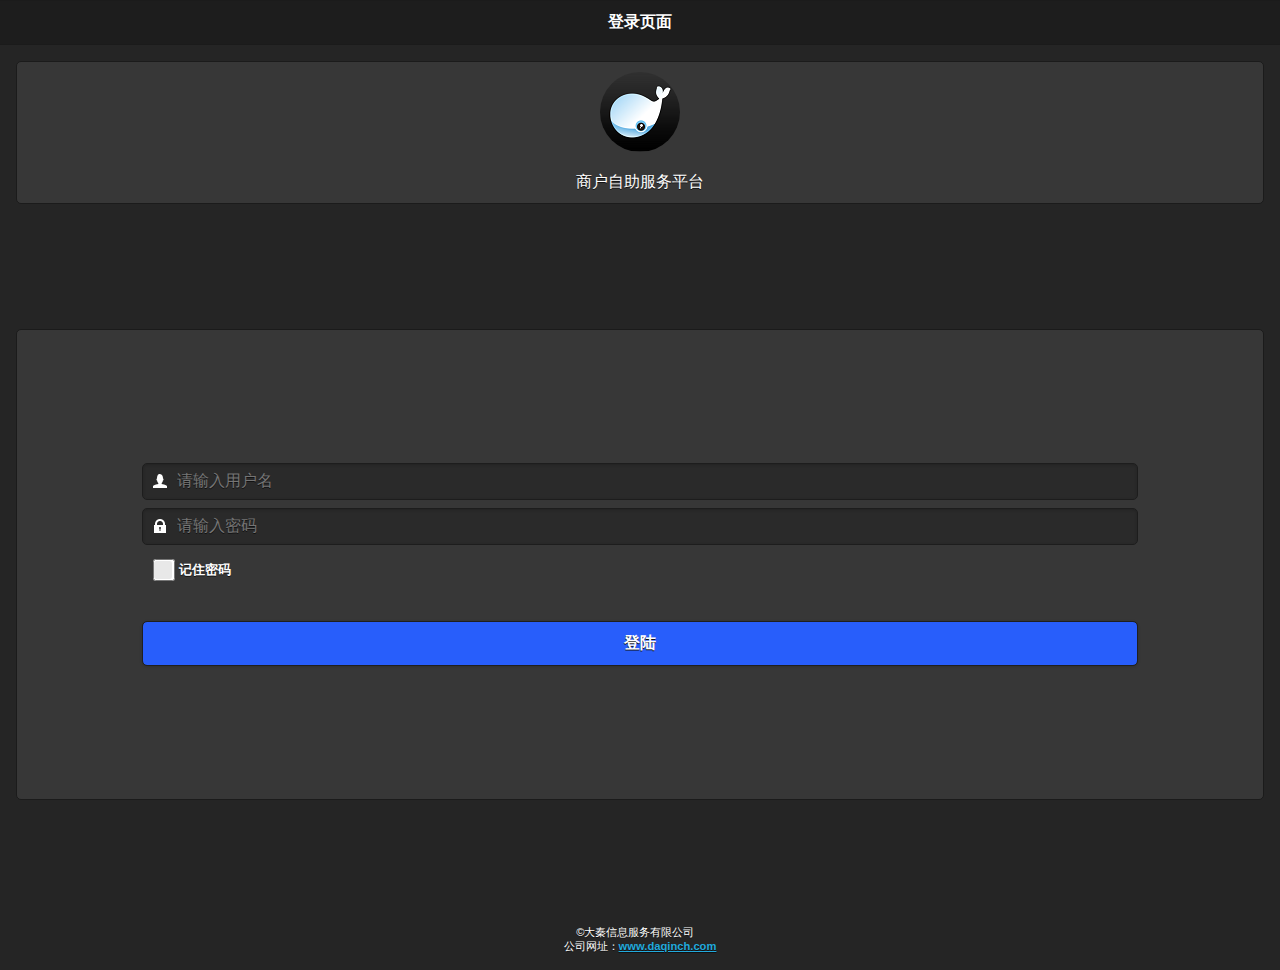
<file: font/index.html>
<!DOCTYPE html>
<html>
<head>
<meta charset="utf-8">
<meta name="viewport" content="width=device-width, initial-scale=1.0">
<title>登录页面</title>
<link href="css/jquery.mobile-1.4.5.min.css" rel="stylesheet" type="text/css"/>
<link href="css/my.css" rel="stylesheet" type="text/css"/>
<script src="js/jquery.min.js" type="text/javascript"></script>
<script src="js/jquery.mobile-1.4.5.min.js" type="text/javascript"></script>
</head>
<body>
<div data-role="page" data-theme="b">
    <header data-role="header">
        <h1>登录页面</h1>
    </header>
    <section data-role="content">
    	<div class="div-theme-b">
    		<div class="div-img-center"></div>
    		<div class="div-text-align">商户自助服务平台</div>
    	</div>
    	<div class="div-theme-b sd-login-gal">
        <form method="get" action="all-mode.html">
            <input type="text" placeholder="请输入用户名" id="shname" value="">
            <input type="text" placeholder="请输入密码" id="shpasswd" value="">
            <label for="remember-pwd" id="reservedpwd">记住密码</label>
            <input name="remember-pwd" data-mini="true" id="remember-pwd" type="checkbox">
            <br>
            <button type="submit" id="shsubmit">登陆</button>
        </form>
        </div>
        <div id="loginfooter">
        	&copy;大秦信息服务有限公司&nbsp;&nbsp;&nbsp;<br>
        	公司网址：<a href="http://www.daqinch.com">www.daqinch.com</a>
        </div>
    </section>
</div>
</body>
</html>
</file>
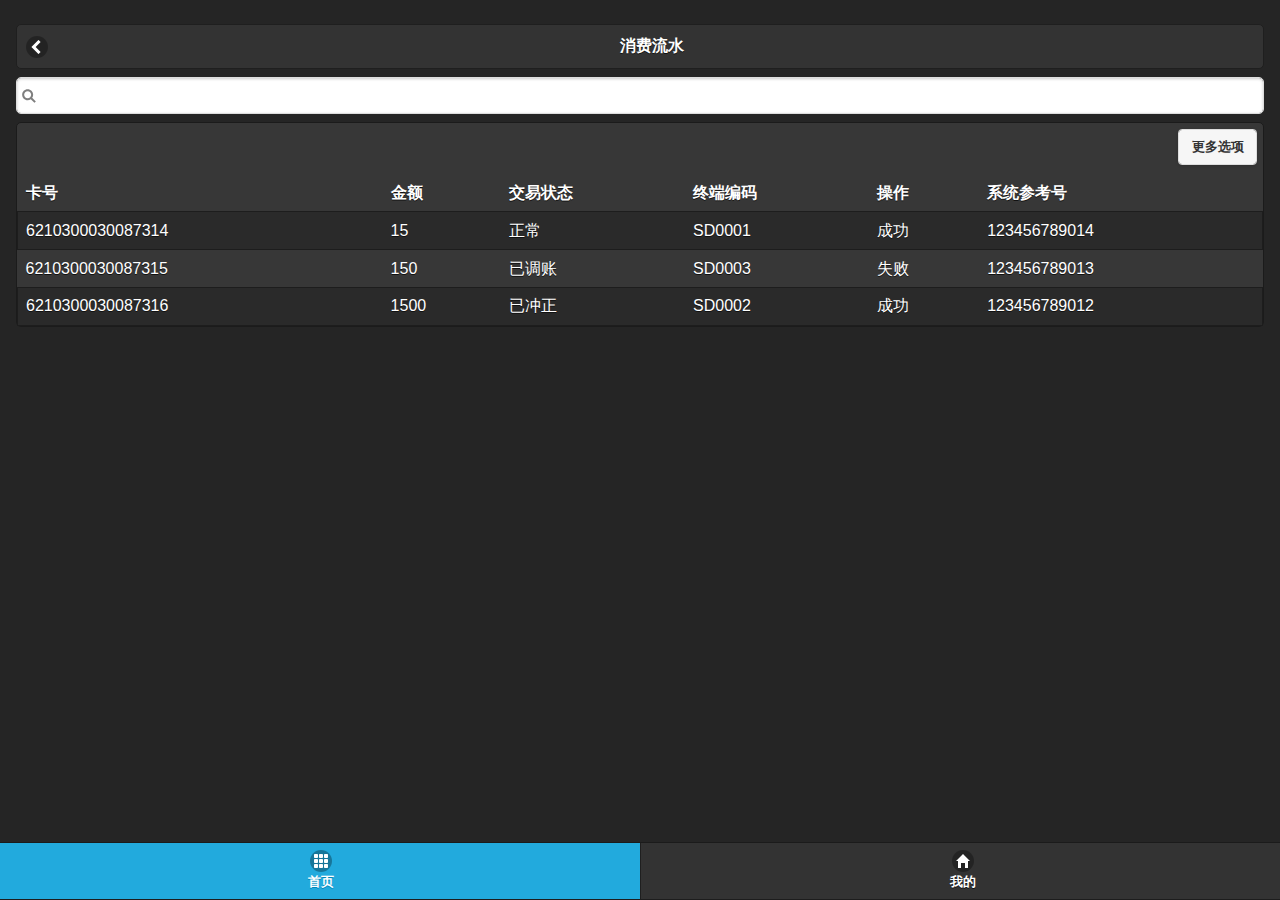
<file: font/acct-list.html>
<!DOCTYPE html>
<html>
<head>
<meta charset="utf-8">
<meta name="viewport" content="width=device-width, initial-scale=1.0">
<title>登录页面</title>
<link href="css/jquery.mobile-1.4.5.min.css" rel="stylesheet" type="text/css"/>
<link href="css/my.css" rel="stylesheet" type="text/css"/>
<script src="js/jquery.min.js" type="text/javascript"></script>
<script src="js/jquery.mobile-1.4.5.min.js" type="text/javascript"></script>
</head>
<body>
<div data-role="page" data-theme="b">
    <section data-role="content">
    	<a href="acctjour.html" class="ui-btn ui-icon-carat-l ui-btn-icon-left div-theme-b">消费流水</a>
		<form>
			<input data-theme="a" id="filterTable-input" data-type="search">
		</form>
		<div class="div-theme-b">
		<table data-role="table" data-mode="columntoggle" class="ui-responsive" data-input="#filterTable-input" data-filter="true" data-column-btn-text="更多选项">
			<thead>
			<tr>
				<th data-priority="1">卡号</th>
				<th>金额</th>
				<th>交易状态</th>
				<th data-priority="3">终端编码</th>
				<th data-priority="2">操作</th>
				<th data-priority="5">系统参考号</th>
			</tr>
		</thead>
		<tbody>
			<tr class="ui-body-b">
				<td>6210300030087314</td>
				<td>15</td>
				<td>正常</td>
				<td>SD0001</td>
				<td>成功</td>
				<td>123456789014</td>
			</tr>
			<tr>
				<td>6210300030087315</td>
				<td>150</td>
				<td>已调账</td>
				<td>SD0003</td>
				<td>失败</td>
				<td>123456789013</td>
			</tr>
			<tr class="ui-body-b">
				<td>6210300030087316</td>
				<td>1500</td>
				<td>已冲正</td>
				<td>SD0002</td>
				<td>成功</td>
				<td>123456789012</td>
			</tr>
		</tbody>
	</table>
	</div>
    </section>
    <footer data-role="footer" data-position="fixed" data-id="footernav">
    	<div data-role="navbar">
    		<ul>
    			<li><a href="all-mode.html" class="ui-btn-active ui-state-persist" data-icon="grid">首页</a></li>
    			<li><a href="admin.html" data-icon="home">我的</a></li>
    		</ul>
    	</div>
    </footer>
</div>
</body>
</html>
</file>
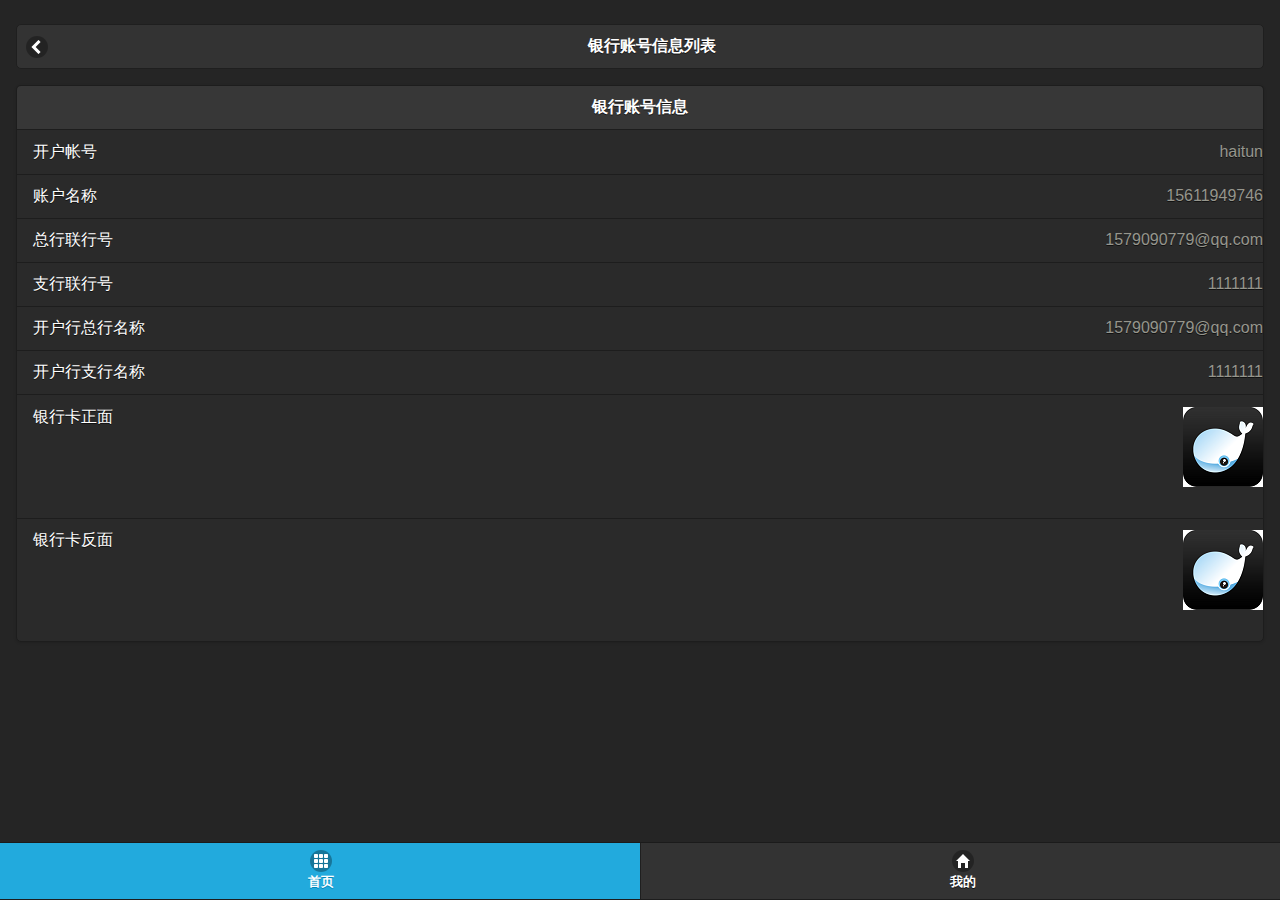
<file: font/acct.html>
<!DOCTYPE html>
<html>
<head>
<meta charset="utf-8">
<meta name="viewport" content="width=device-width, initial-scale=1.0">
<title>登录页面</title>
<link href="css/jquery.mobile-1.4.5.min.css" rel="stylesheet" type="text/css"/>
<link href="css/my.css" rel="stylesheet" type="text/css"/>
<script src="js/jquery.min.js" type="text/javascript"></script>
<script src="js/jquery.mobile-1.4.5.min.js" type="text/javascript"></script>
</head>
<body>
<div data-role="page" data-theme="b">
    <section data-role="content">
    	<a href="all-mode.html" class="ui-btn ui-icon-carat-l ui-btn-icon-left div-theme-b">银行账号信息列表</a>
        <ul data-role="listview" data-inset="true" class="ui-nodisc-icon ui-alt-icon">
            <li id="sd-first-li">银行账号信息</li>
            <li>开户帐号<span class="sd-list-span">haitun</span></li>
            <li>账户名称<span class="sd-list-span">15611949746</span></li>
            <li>总行联行号<span class="sd-list-span">1579090779@qq.com</span></li>
            <li>支行联行号<span class="sd-list-span">1111111</span></li>
            <li>开户行总行名称<span class="sd-list-span">1579090779@qq.com</span></li>
            <li>开户行支行名称<span class="sd-list-span">1111111</span></li>
            <li class="sd-list-img">银行卡正面<span class="sd-list-span"><img src="css/images/touxiang-mini.jpg"></span></li>
            <li class="sd-list-img">银行卡反面<span class="sd-list-span"><img src="css/images/touxiang-mini.jpg"></span></li>
        </ul>
    </section>
    <footer data-role="footer" data-position="fixed" data-id="footernav">
    	<div data-role="navbar">
    		<ul>
    			<li><a href="all-mode.html" class="ui-btn-active ui-state-persist" data-icon="grid">首页</a></li>
    			<li><a href="admin.html" data-icon="home">我的</a></li>
    		</ul>
    	</div>
    </footer>
</div>
</body>
</html>
</file>
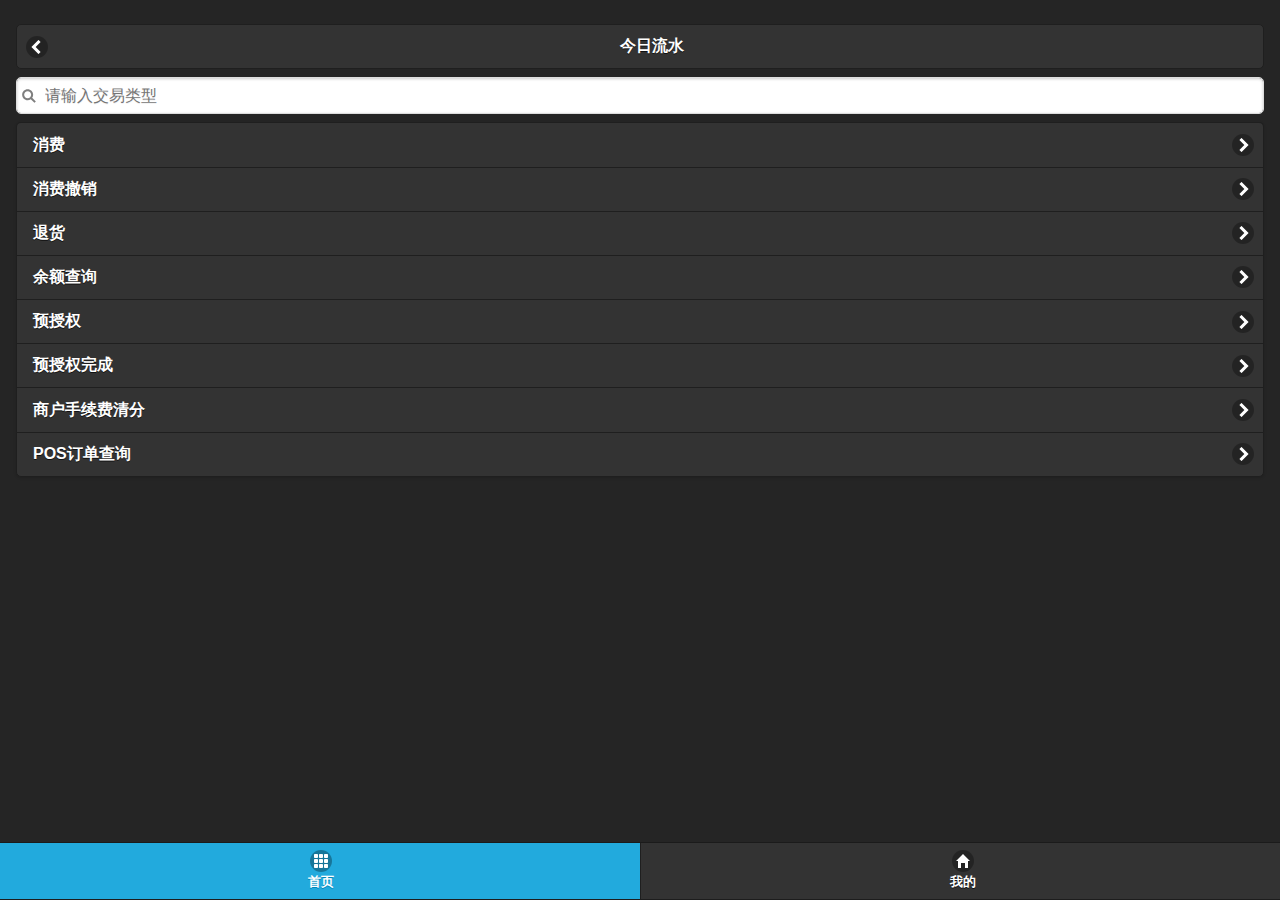
<file: font/acctjour.html>
<!DOCTYPE html>
<html>
<head>
<meta charset="utf-8">
<meta name="viewport" content="width=device-width, initial-scale=1.0">
<title>登录页面</title>
<link href="css/jquery.mobile-1.4.5.min.css" rel="stylesheet" type="text/css"/>
<link href="css/my.css" rel="stylesheet" type="text/css"/>
<script src="js/jquery.min.js" type="text/javascript"></script>
<script src="js/jquery.mobile-1.4.5.min.js" type="text/javascript"></script>
</head>
<body>
<div data-role="page" data-theme="b">
    <section data-role="content">
    	<a href="all-mode.html" class="ui-btn ui-icon-carat-l ui-btn-icon-left div-theme-b">今日流水</a>
    	<ul data-role="listview" data-filter="true" data-filter-placeholder="请输入交易类型" data-inset="true" data-filter-theme="a">
			<li><a href="acct-list.html">消费</a></li>
			<li><a href="acct-list.html">消费撤销</a></li>
			<li><a href="acct-list.html">退货</a></li>
			<li><a href="acct-list.html">余额查询</a></li>
			<li><a href="acct-list.html">预授权</a></li>
			<li><a href="acct-list.html">预授权完成</a></li>
			<li><a href="acct-list.html">商户手续费清分</a></li>
			<li><a href="acct-list.html">POS订单查询</a></li>
		</ul>
    </section>
    <footer data-role="footer" data-position="fixed" data-id="footernav">
    	<div data-role="navbar">
    		<ul>
    			<li><a href="all-mode.html" class="ui-btn-active ui-state-persist" data-icon="grid">首页</a></li>
    			<li><a href="admin.html" data-icon="home">我的</a></li>
    		</ul>
    	</div>
    </footer>
</div>
</body>
</html>
</file>
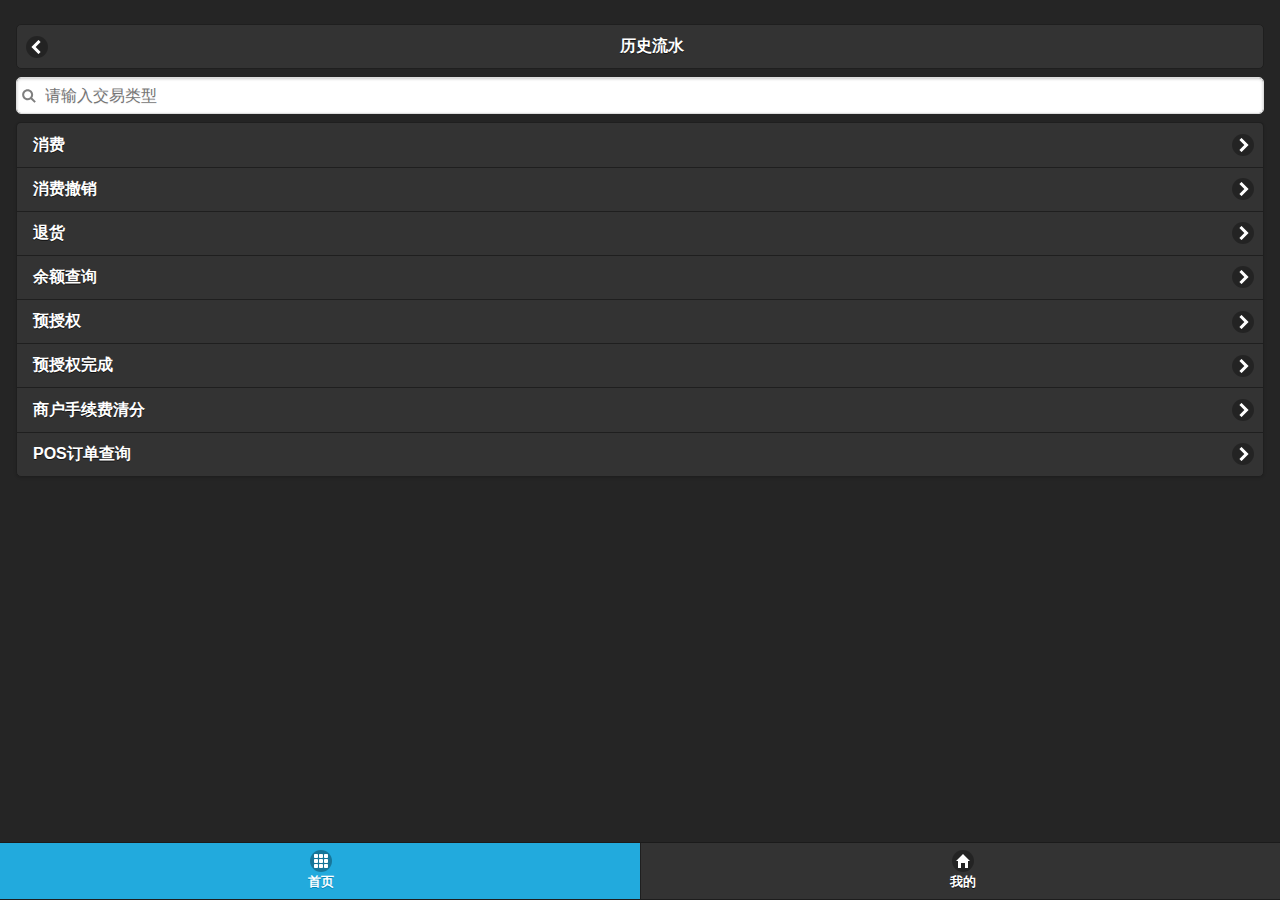
<file: font/acctjourhis.html>
<!DOCTYPE html>
<html>
<head>
<meta charset="utf-8">
<meta name="viewport" content="width=device-width, initial-scale=1.0">
<title>登录页面</title>
<link href="css/jquery.mobile-1.4.5.min.css" rel="stylesheet" type="text/css"/>
<link href="css/my.css" rel="stylesheet" type="text/css"/>
<script src="js/jquery.min.js" type="text/javascript"></script>
<script src="js/jquery.mobile-1.4.5.min.js" type="text/javascript"></script>
</head>
<body>
<div data-role="page" data-theme="b">
    <section data-role="content">
    	<a href="all-mode.html" class="ui-btn ui-icon-carat-l ui-btn-icon-left div-theme-b">历史流水</a>
    	<ul data-role="listview" data-filter="true" data-filter-placeholder="请输入交易类型" data-inset="true" data-filter-theme="a">
			<li><a href="acct-list.html">消费</a></li>
			<li><a href="acct-list.html">消费撤销</a></li>
			<li><a href="acct-list.html">退货</a></li>
			<li><a href="acct-list.html">余额查询</a></li>
			<li><a href="acct-list.html">预授权</a></li>
			<li><a href="acct-list.html">预授权完成</a></li>
			<li><a href="acct-list.html">商户手续费清分</a></li>
			<li><a href="acct-list.html">POS订单查询</a></li>
		</ul>
    </section>
    <footer data-role="footer" data-position="fixed" data-id="footernav">
    	<div data-role="navbar">
    		<ul>
    			<li><a href="all-mode.html" class="ui-btn-active ui-state-persist" data-icon="grid">首页</a></li>
    			<li><a href="admin.html" data-icon="home">我的</a></li>
    		</ul>
    	</div>
    </footer>
</div>
</body>
</html>
</file>
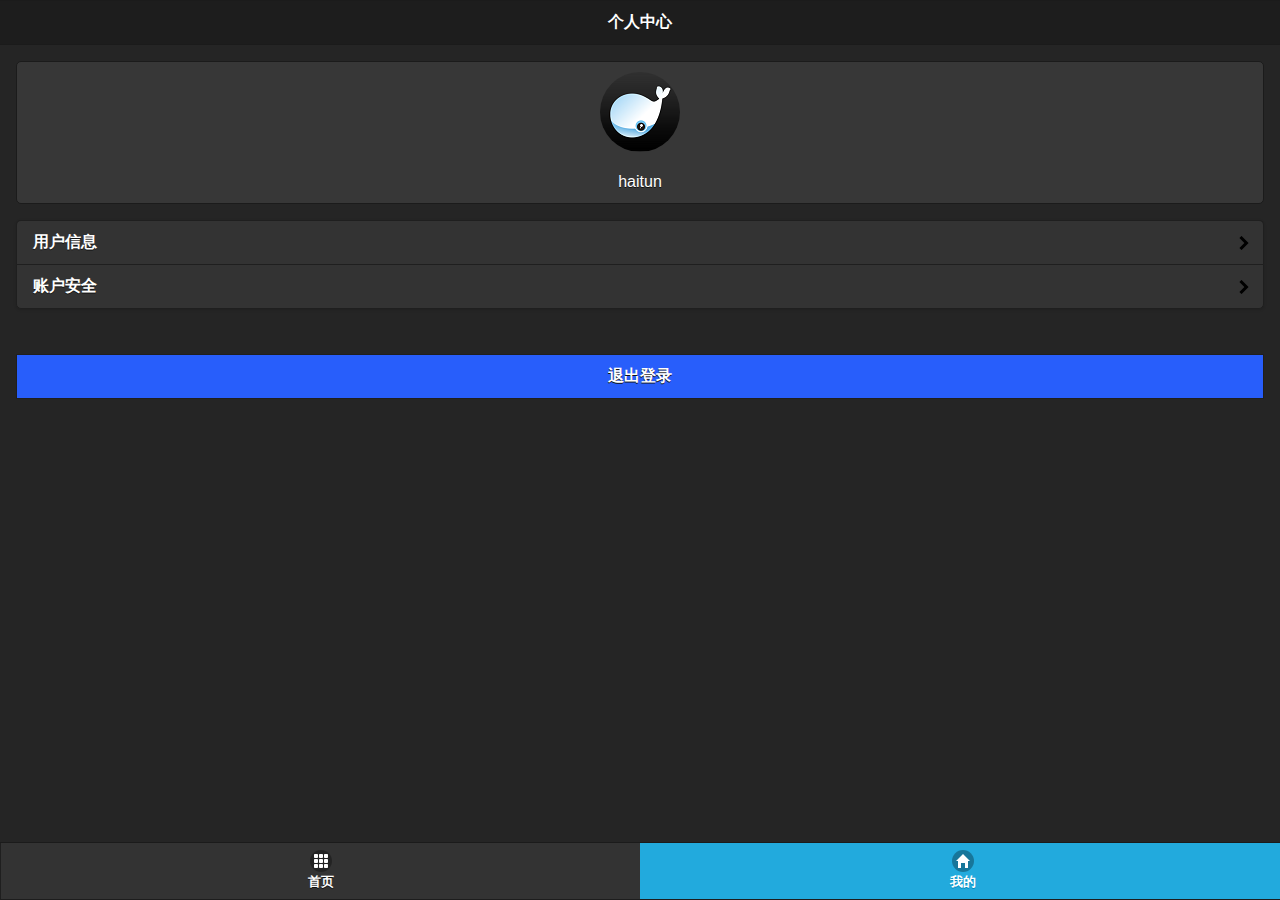
<file: font/admin.html>
<!DOCTYPE html>
<html>
<head>
<meta charset="utf-8">
<meta name="viewport" content="width=device-width, initial-scale=1.0">
<title>我的</title>
<link href="css/jquery.mobile-1.4.5.min.css" rel="stylesheet" type="text/css"/>
<link href="css/my.css" rel="stylesheet" type="text/css"/>
<script src="js/jquery.min.js" type="text/javascript"></script>
<script src="js/jquery.mobile-1.4.5.min.js" type="text/javascript"></script>
</head>
<body>
<div data-role="page" data-theme="b">
    <header data-role="header">
        <h1>个人中心</h1>
    </header>
    <section data-role="content">
    	<div class="div-theme-b">
    		<div class="div-img-center"></div>
    		<div class="div-text-align">haitun</div>
    	</div>
        <ul data-role="listview" data-inset="true" class="ui-nodisc-icon ui-alt-icon">
            <li><a href="user.html">用户信息</a></li>
            <li><a href="passwd.html">账户安全</a></li>
        </ul>
        <br>
        <a href="index.html" class="ui-btn ui-shadow-icon" id="shsubmit">退出登录</a>
    </section>
    <footer data-role="footer" data-position="fixed" data-id="footernav">
    	<div data-role="navbar">
    		<ul>
    			<li><a href="all-mode.html" data-icon="grid">首页</a></li>
    			<li><a href="admin.html" class="ui-btn-active ui-state-persist" data-icon="home">我的</a></li>
    		</ul>
    	</div>
    </footer>
</div>
</body>
</html>
</file>
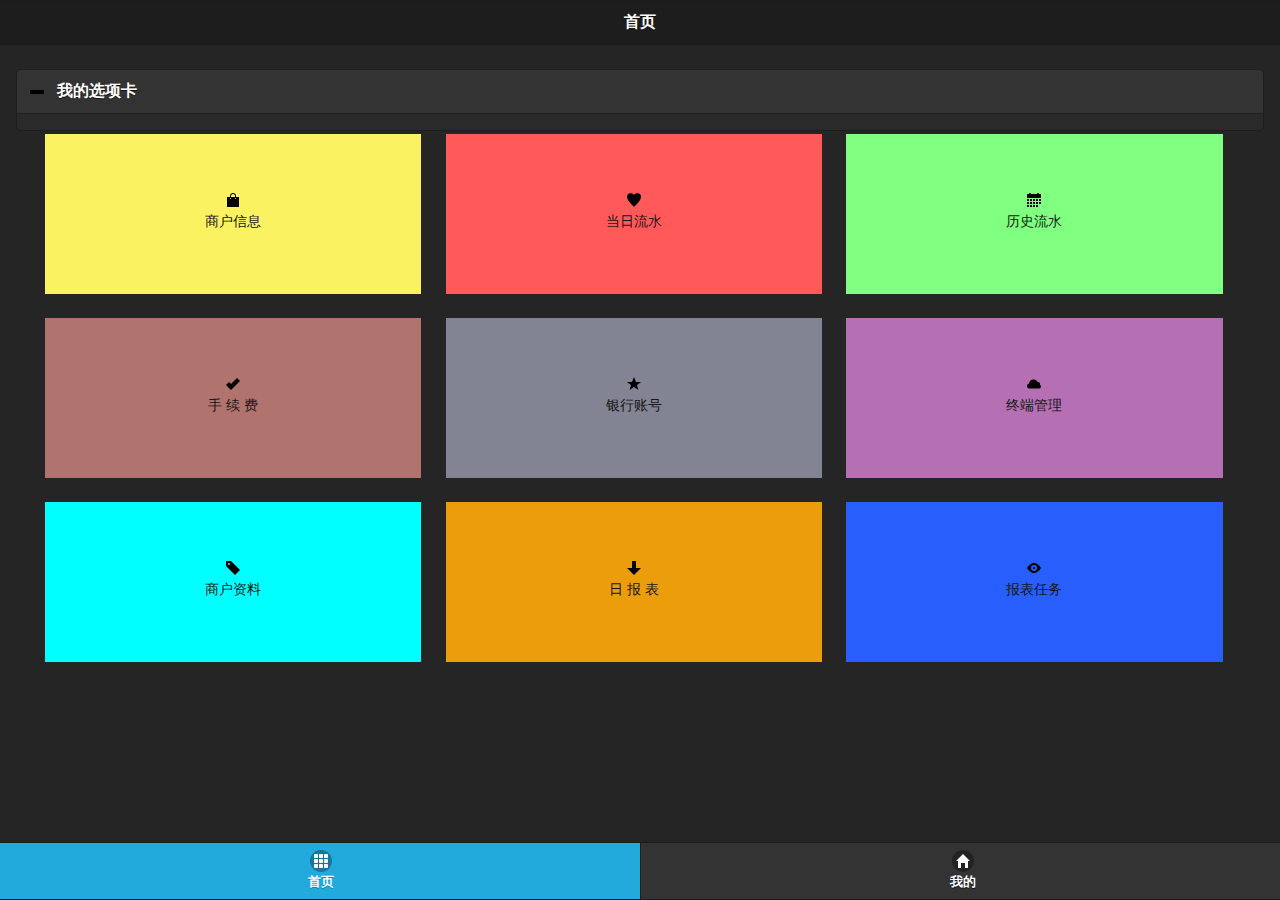
<file: font/all-mode.html>
<!DOCTYPE html>
<html>
<head>
<meta charset="UTF-8">
<meta name="viewport" content="width=device-width, initial-scale=1.0">
<title>首页</title>
<link href="css/jquery.mobile-1.4.5.min.css" rel="stylesheet" type="text/css"/>
<link href="css/my.css" rel="stylesheet" type="text/css"/>
<script src="js/jquery.min.js" type="text/javascript"></script>
<script src="js/jquery.mobile-1.4.5.min.js" type="text/javascript"></script>
</head>
<body>
<div data-role="page" data-theme="b">
    <header data-role="header">
        <h1>首页</h1>
    </header>
    <section data-role="content">
    	<div data-role="collapsible" data-collapsed="false" data-inset="true" class="ui-nodisc-icon ui-alt-icon">
    		<h2>我的选项卡</h2>
            <div class="gallery-child" id="gallery-child1"> <a href="merchinfo.html"><br>
                <img src="css/images/icons-png/shop-black.png" />
                <label>商户信息</label>
                <br>
                </a>
            </div>
            <div class="gallery-child" id="gallery-child2"> <a href="acctjour.html"><br>
                <img src="css/images/icons-png/heart-black.png" />
                <label>当日流水</label>
                <br>
                </a> </div>
            <div class="gallery-child" id="gallery-child3"> <a href="acctjourhis.html"><br>
                <img src="css/images/icons-png/calendar-black.png" />
                <label>历史流水</label>
                <br>
                </a> </div>
            <div class="gallery-child" id="gallery-child4"> <a href="fee.html"><br>
                <img src="css/images/icons-png/check-black.png" />
                <label>手&nbsp;续&nbsp;费</label>
                <br>
                </a> </div>
            <div class="gallery-child" id="gallery-child5"> <a href="acct.html"><br>
                <img src="css/images/icons-png/star-black.png" />
                <label>银行账号</label>
                <br>
                </a> </div>
            <div class="gallery-child" id="gallery-child6"> <a href="terminal.html"><br>
                <img src="css/images/icons-png/cloud-black.png" />
                <label>终端管理</label>
                <br>
                </a> </div>
            <div class="gallery-child" id="gallery-child7"> <a href="marchmate.html"><br>
                <img src="css/images/icons-png/tag-black.png" />
                <label>商户资料</label>
                <br>
                </a> </div>
            <div class="gallery-child" id="gallery-child8"> <a href="#"><br>
                <img src="css/images/icons-png/arrow-d-black.png" />
                <label>日&nbsp;报&nbsp;表</label>
                <br>
                </a> </div>
            <div class="gallery-child" id="gallery-child9"> <a href="#"><br>
                <img src="css/images/icons-png/eye-black.png" />
                <label>报表任务</label>
                <br>
                </a> </div>
        </div>
    </section>
    <footer data-role="footer" data-position="fixed" data-id="footernav">
        <div data-role="navbar">
            <ul>
                <li><a href="all-mode.html" class="ui-btn-active ui-state-persist" data-icon="grid">首页</a></li>
                <li><a href="admin.html" data-icon="home">我的</a></li>
            </ul>
        </div>
    </footer>
</div>
</body>
</html>
</file>
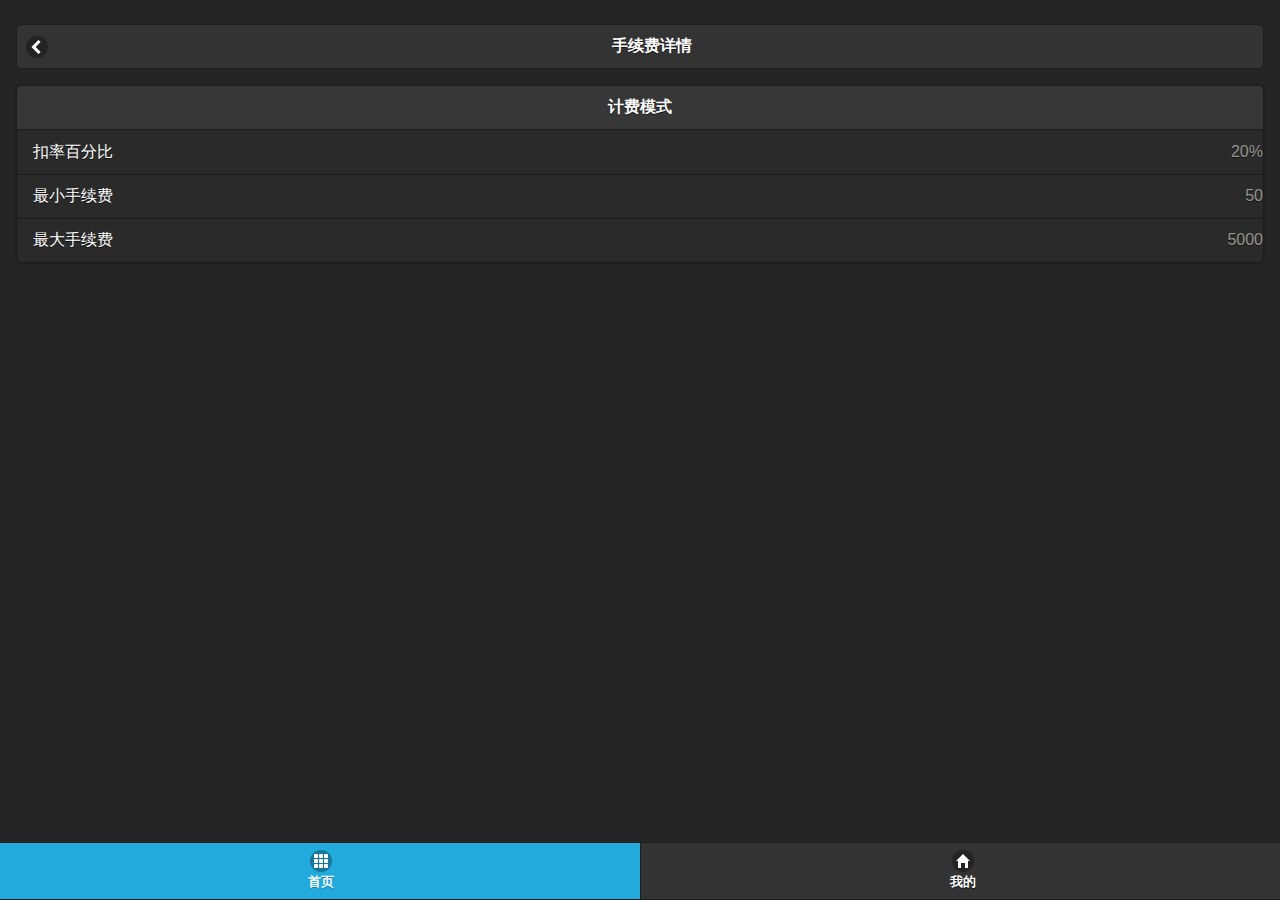
<file: font/fee.html>
<!DOCTYPE html>
<html>
<head>
<meta charset="utf-8">
<meta name="viewport" content="width=device-width, initial-scale=1.0">
<title>登录页面</title>
<link href="css/jquery.mobile-1.4.5.min.css" rel="stylesheet" type="text/css"/>
<link href="css/my.css" rel="stylesheet" type="text/css"/>
<script src="js/jquery.min.js" type="text/javascript"></script>
<script src="js/jquery.mobile-1.4.5.min.js" type="text/javascript"></script>
</head>
<body>
<div data-role="page" data-theme="b">
    <section data-role="content">
    	<a href="all-mode.html" class="ui-btn ui-icon-carat-l ui-btn-icon-left div-theme-b">手续费详情</a>
        <ul data-role="listview" data-inset="true" class="ui-nodisc-icon ui-alt-icon">
            <li id="sd-first-li">计费模式</li>
            <li>扣率百分比<span class="sd-list-span">20%</span></li>
            <li>最小手续费<span class="sd-list-span">50</span></li>
            <li>最大手续费<span class="sd-list-span">5000</span></li>
        </ul>
    </section>
    <footer data-role="footer" data-position="fixed" data-id="footernav">
    	<div data-role="navbar">
    		<ul>
    			<li><a href="all-mode.html" class="ui-btn-active ui-state-persist" data-icon="grid">首页</a></li>
    			<li><a href="admin.html" data-icon="home">我的</a></li>
    		</ul>
    	</div>
    </footer>
</div>
</body>
</html>
</file>
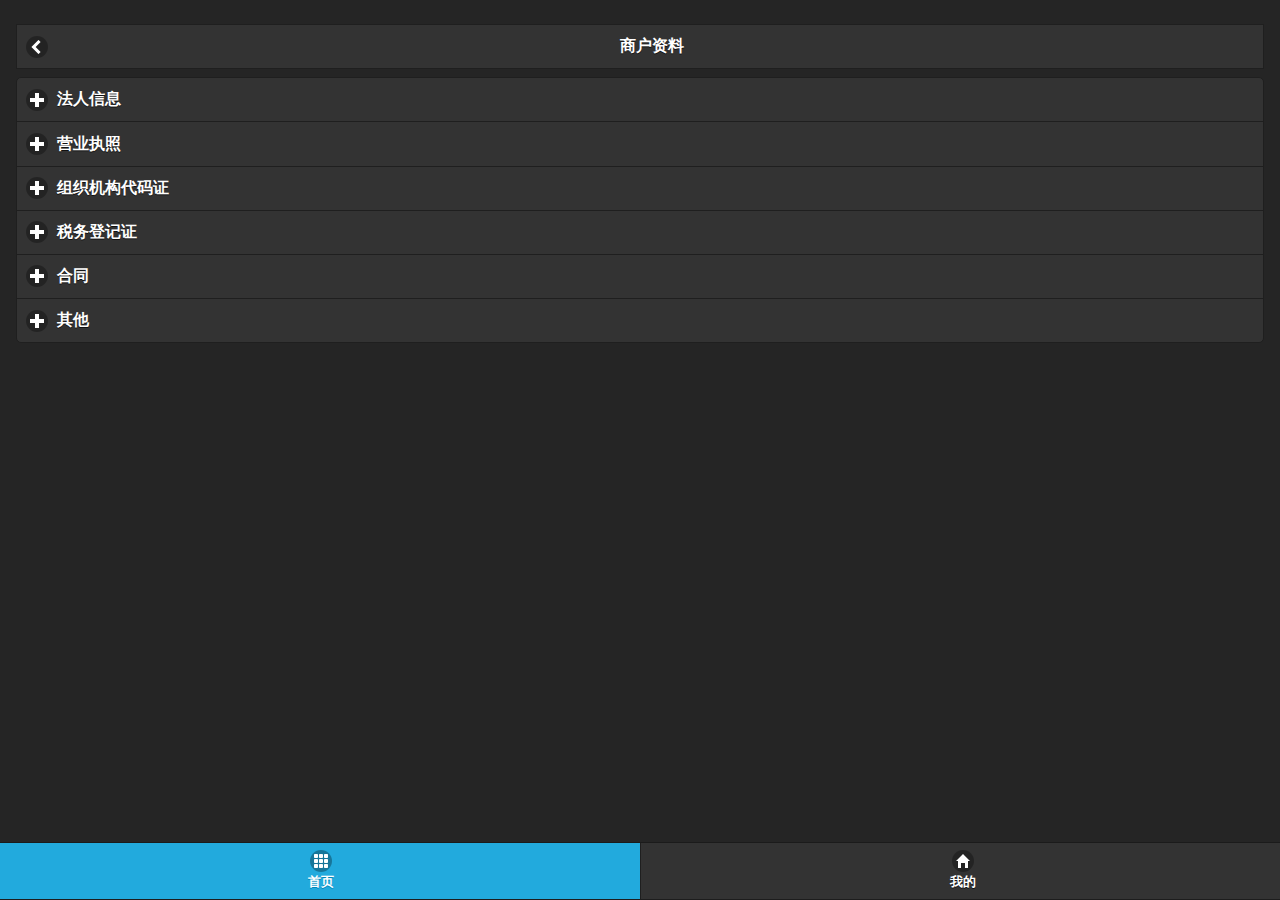
<file: font/marchmate.html>
<!DOCTYPE html>
<html>
<head>
<meta charset="utf-8">
<meta name="viewport" content="width=device-width, initial-scale=1.0">
<title>登录页面</title>
<link href="css/jquery.mobile-1.4.5.min.css" rel="stylesheet" type="text/css"/>
<link href="css/my.css" rel="stylesheet" type="text/css"/>
<script src="js/jquery.min.js" type="text/javascript"></script>
<script src="js/jquery.mobile-1.4.5.min.js" type="text/javascript"></script>
</head>
<body>
<div data-role="page" data-theme="b">
    <section data-role="content">
    	<a href="all-mode.html" class="ui-btn ui-icon-carat-l ui-btn-icon-left">商户资料</a>
    	<div data-role="collapsibleset" data-content-theme="a"> 
    	<div data-role="collapsible" data-collapsed-icon="plus" data-expanded-icon="minus">
    		<h4>法人信息</h4>
			<ul data-role="listview" data-inset="false">
				<li>法人姓名<span class="sd-list-span">小组饭</span></li>
				<li>法人身份证号码<span class="sd-list-span">132025198445167841</span></li>
				<li>身份证过期日期<span class="sd-list-span">2017-01-01</span></li>
				<li class="sd-list-img">法人身份证正面<span class="sd-list-span"><img src="css/images/touxiang-mini.jpg"></span></li>
				<li class="sd-list-img">法人身份证反面<span class="sd-list-span"><img src="css/images/touxiang-mini.jpg"></span></li>
			</ul>
		</div>
		<div data-role="collapsible" data-collapsed-icon="plus" data-expanded-icon="minus">
    		<h4>营业执照</h4>
			<ul data-role="listview" data-inset="false">
				<li>营业执照编码<span class="sd-list-span">某总</span></li>
				<li>经营范围<span class="sd-list-span">16688886666</span></li>
				<li class="sd-list-img">营业执照<span class="sd-list-span"><img src="css/images/touxiang-mini.jpg"></span></li>
			</ul>
		</div>
		<div data-role="collapsible" data-collapsed-icon="plus" data-expanded-icon="minus">
    		<h4>组织机构代码证</h4>
			<ul data-role="listview" data-inset="false">
				<li>组织机构代码<span class="sd-list-span">88888</span></li>
				<li class="sd-list-img">组织机构代码证<span class="sd-list-span"><img src="css/images/touxiang-mini.jpg"></span></li>
			</ul>
		</div>
		<div data-role="collapsible" data-collapsed-icon="plus" data-expanded-icon="minus">
    		<h4>税务登记证</h4>
			<ul data-role="listview" data-inset="false">
				<li>税务登记号<span class="sd-list-span">99999</span></li>
				<li class="sd-list-img">税务登记证<span class="sd-list-span"><img src="css/images/touxiang-mini.jpg"></span></li>
			</ul>
		</div>
		<div data-role="collapsible" data-collapsed-icon="plus" data-expanded-icon="minus">
    		<h4>合同</h4>
			<ul data-role="listview" data-inset="false">
				<li>合同编号<span class="sd-list-span">999999</span></li>
				<li>签约日期<span class="sd-list-span">2015-09-16</span></li>
				<li>终止日期<span class="sd-list-span">2015-09-16</span></li>
				<li class="sd-list-img">pos收款业务协议<span class="sd-list-span"><img src="css/images/touxiang-mini.jpg"></span></li>
			</ul>
		</div>
		<div data-role="collapsible" data-collapsed-icon="plus" data-expanded-icon="minus">
    		<h4>其他</h4>
			<ul data-role="listview" data-inset="false">
				<li>备注信息<span class="sd-list-span">99999</span></li>
				<li class="sd-list-img">其他证件<span class="sd-list-span"><img src="css/images/touxiang-mini.jpg"></span></li>
			</ul>
		</div>
		</div>
    </section>
    <footer data-role="footer" data-position="fixed" data-id="footernav">
    	<div data-role="navbar">
    		<ul>
    			<li><a href="all-mode.html" class="ui-btn-active ui-state-persist" data-icon="grid">首页</a></li>
    			<li><a href="admin.html" data-icon="home">我的</a></li>
    		</ul>
    	</div>
    </footer>
</div>
</body>
</html>
</file>
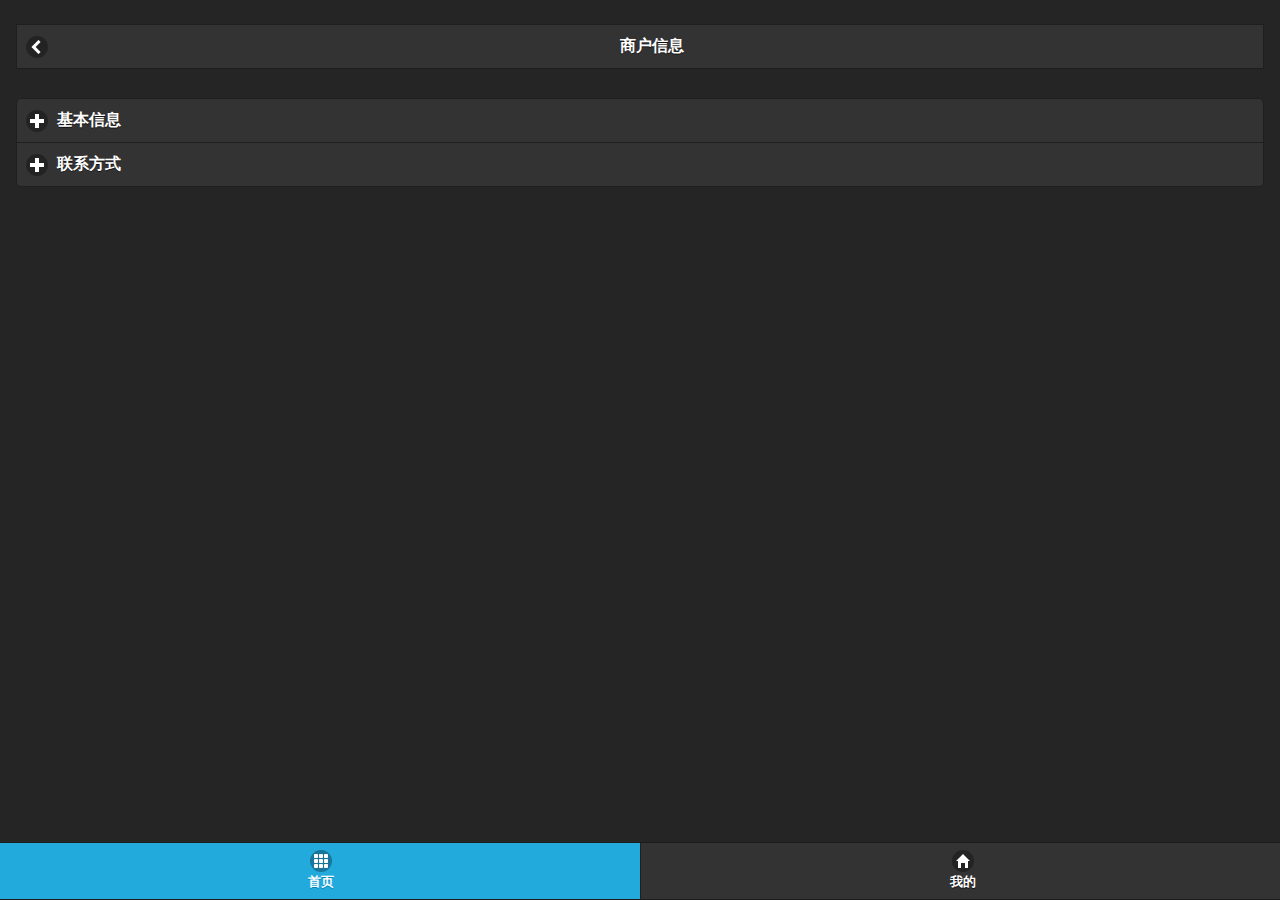
<file: font/merchinfo.html>
<!DOCTYPE html>
<html>
<head>
<meta charset="utf-8">
<meta name="viewport" content="width=device-width, initial-scale=1.0">
<title>登录页面</title>
<link href="css/jquery.mobile-1.4.5.min.css" rel="stylesheet" type="text/css"/>
<link href="css/my.css" rel="stylesheet" type="text/css"/>
<script src="js/jquery.min.js" type="text/javascript"></script>
<script src="js/jquery.mobile-1.4.5.min.js" type="text/javascript"></script>
</head>
<body>
<div data-role="page" data-theme="b">
    <section data-role="content">
    	<a href="all-mode.html" class="ui-btn ui-icon-carat-l ui-btn-icon-left">商户信息</a>
    	<div data-role="collapsibleset" data-content-theme="a">
    	<div data-role="collapsible" data-collapsed-icon="plus" data-expanded-icon="minus">
    		<h4>基本信息</h4>
			<ul data-role="listview" data-inset="false">
				<li>商户名称<span class="sd-list-span">小组饭</span></li>
				<li>商户类型<span class="sd-list-span">餐饮</span></li>
				<li>凭条打印名称<span class="sd-list-span">小组饭有限公司</span></li>
				<li>营业开始时间<span class="sd-list-span">2015-01-01 09:00:00</span></li>
				<li>营业结束时间<span class="sd-list-span">2017-01-01 09:00:00</span></li>
				<li class="sd-list-img">商户照片展示<span class="sd-list-span"><img src="css/images/touxiang-mini.jpg"></span></li>
			</ul>
		</div>
		<div data-role="collapsible" data-collapsed-icon="plus" data-expanded-icon="minus">
			<h4>联系方式</h4>
			<ul data-role="listview" data-inset="false">
				<li>联系姓名<span class="sd-list-span">某总</span></li>
				<li>手机号码<span class="sd-list-span">16688886666</span></li>
				<li>电话号码<span class="sd-list-span">010-88886666</span></li>
				<li>电子邮件<span class="sd-list-span">1579090779@qq.com</span></li>
				<li>邮政编码<span class="sd-list-span">01000000</span></li>
				<li>所在区域<span class="sd-list-span">北京石景山区</span></li>
				<li>联系地址<span class="sd-list-span">瑞达大厦</span></li>
			</ul>
		</div>
		</div>
    </section>
    <footer data-role="footer" data-position="fixed" data-id="footernav">
    	<div data-role="navbar">
    		<ul>
    			<li><a href="all-mode.html" class="ui-btn-active ui-state-persist" data-icon="grid">首页</a></li>
    			<li><a href="admin.html" data-icon="home">我的</a></li>
    		</ul>
    	</div>
    </footer>
</div>
</body>
</html>
</file>
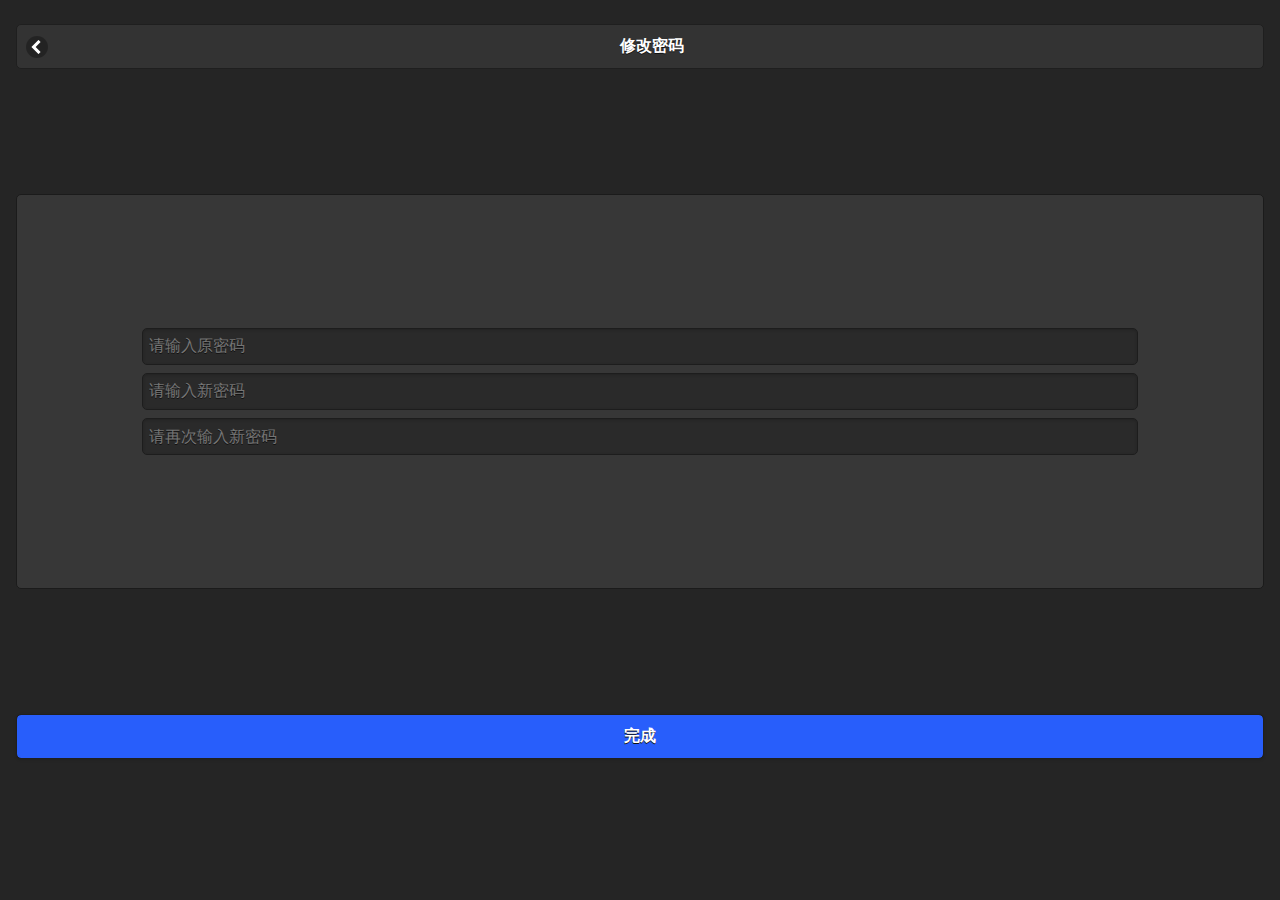
<file: font/passwd.html>
<!DOCTYPE html>
<html>
<head>
<meta charset="utf-8">
<meta name="viewport" content="width=device-width, initial-scale=1.0">
<title>登录页面</title>
<link href="css/jquery.mobile-1.4.5.min.css" rel="stylesheet" type="text/css"/>
<link href="css/my.css" rel="stylesheet" type="text/css"/>
<script src="js/jquery.min.js" type="text/javascript"></script>
<script src="js/jquery.mobile-1.4.5.min.js" type="text/javascript"></script>
</head>
<body>
<div data-role="page" data-theme="b">
    <section data-role="content">
    	<a href="admin.html" class="ui-btn ui-icon-carat-l ui-btn-icon-left div-theme-b">修改密码</a>
        <form method="get" action="admin.html">
        	<div class="div-theme-b sd-login-gal">
            	<input type="text" placeholder="请输入原密码" value="">
            	<input type="text" placeholder="请输入新密码" value="">
            	<input type="text" placeholder="请再次输入新密码" value="">
            </div>
            <button type="submit" id="shsubmit">完成</button>
        </form>
        
    </section>
</div>
</body>
</html>
</file>
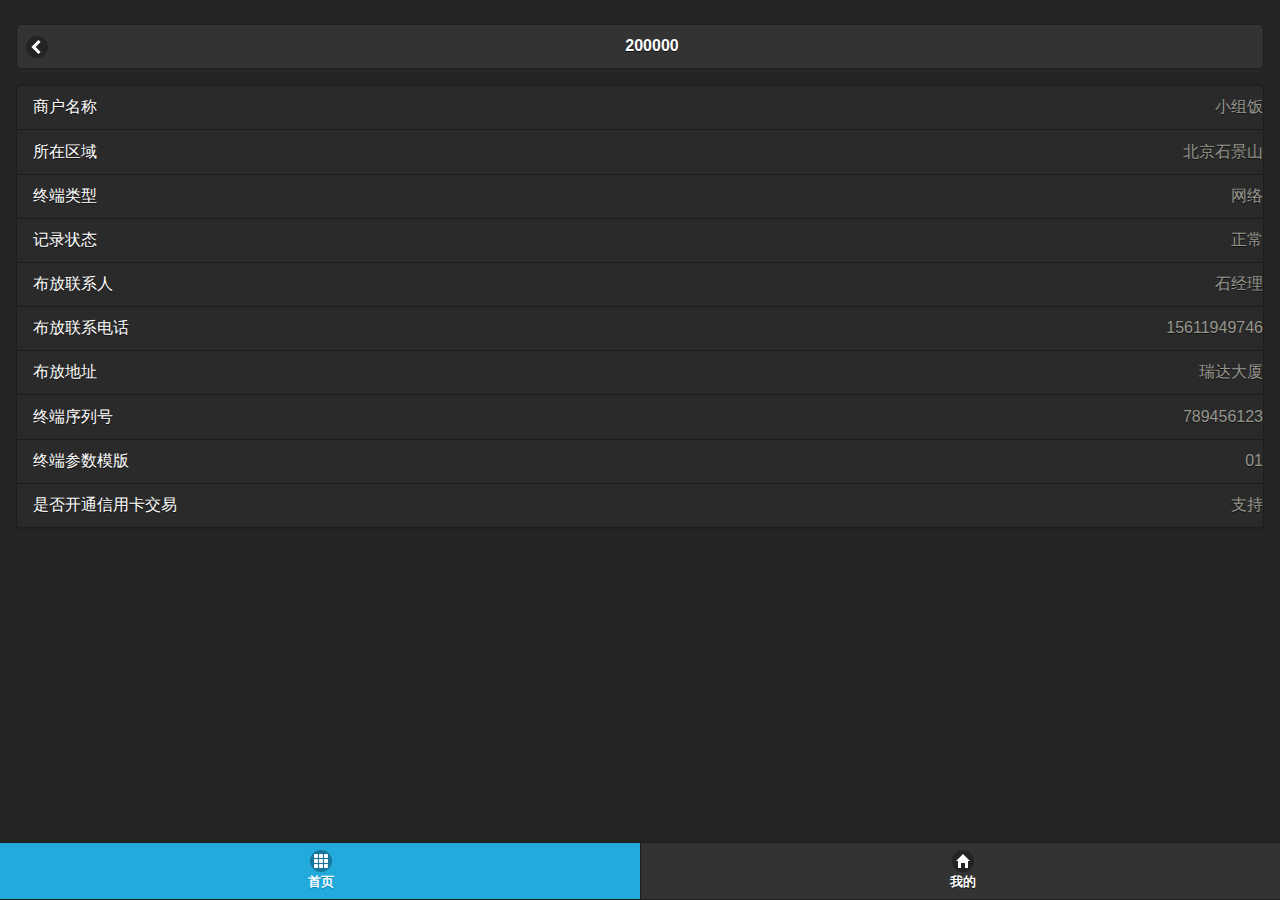
<file: font/term-list.html>
<!DOCTYPE html>
<html>
<head>
<meta charset="utf-8">
<meta name="viewport" content="width=device-width, initial-scale=1.0">
<title>登录页面</title>
<link href="css/jquery.mobile-1.4.5.min.css" rel="stylesheet" type="text/css"/>
<link href="css/my.css" rel="stylesheet" type="text/css"/>
<script src="js/jquery.min.js" type="text/javascript"></script>
<script src="js/jquery.mobile-1.4.5.min.js" type="text/javascript"></script>
</head>
<body>
<div data-role="page" data-theme="b">
    <section data-role="content">
    	<a href="all-mode.html" class="ui-btn ui-icon-carat-l ui-btn-icon-left div-theme-b">200000</a>
        <ul data-role="listview" data-inset="true" class="ui-nodisc-icon ui-alt-icon">
            <li>商户名称<span class="sd-list-span">小组饭</span></li>
            <li>所在区域<span class="sd-list-span">北京石景山</span></li>
            <li>终端类型<span class="sd-list-span">网络</span></li>
            <li>记录状态<span class="sd-list-span">正常</span></li>
            <li>布放联系人<span class="sd-list-span">石经理</span></li>
            <li>布放联系电话<span class="sd-list-span">15611949746</span></li>
            <li>布放地址<span class="sd-list-span">瑞达大厦</span></li>
            <li>终端序列号<span class="sd-list-span">789456123</span></li>
            <li>终端参数模版<span class="sd-list-span">01</span></li>
            <li>是否开通信用卡交易<span class="sd-list-span">支持</span></li>
        </ul>
    </section>
    <footer data-role="footer" data-position="fixed" data-id="footernav">
    	<div data-role="navbar">
    		<ul>
    			<li><a href="all-mode.html" class="ui-btn-active ui-state-persist" data-icon="grid">首页</a></li>
    			<li><a href="admin.html" data-icon="home">我的</a></li>
    		</ul>
    	</div>
    </footer>
</div>
</body>
</html>
</file>
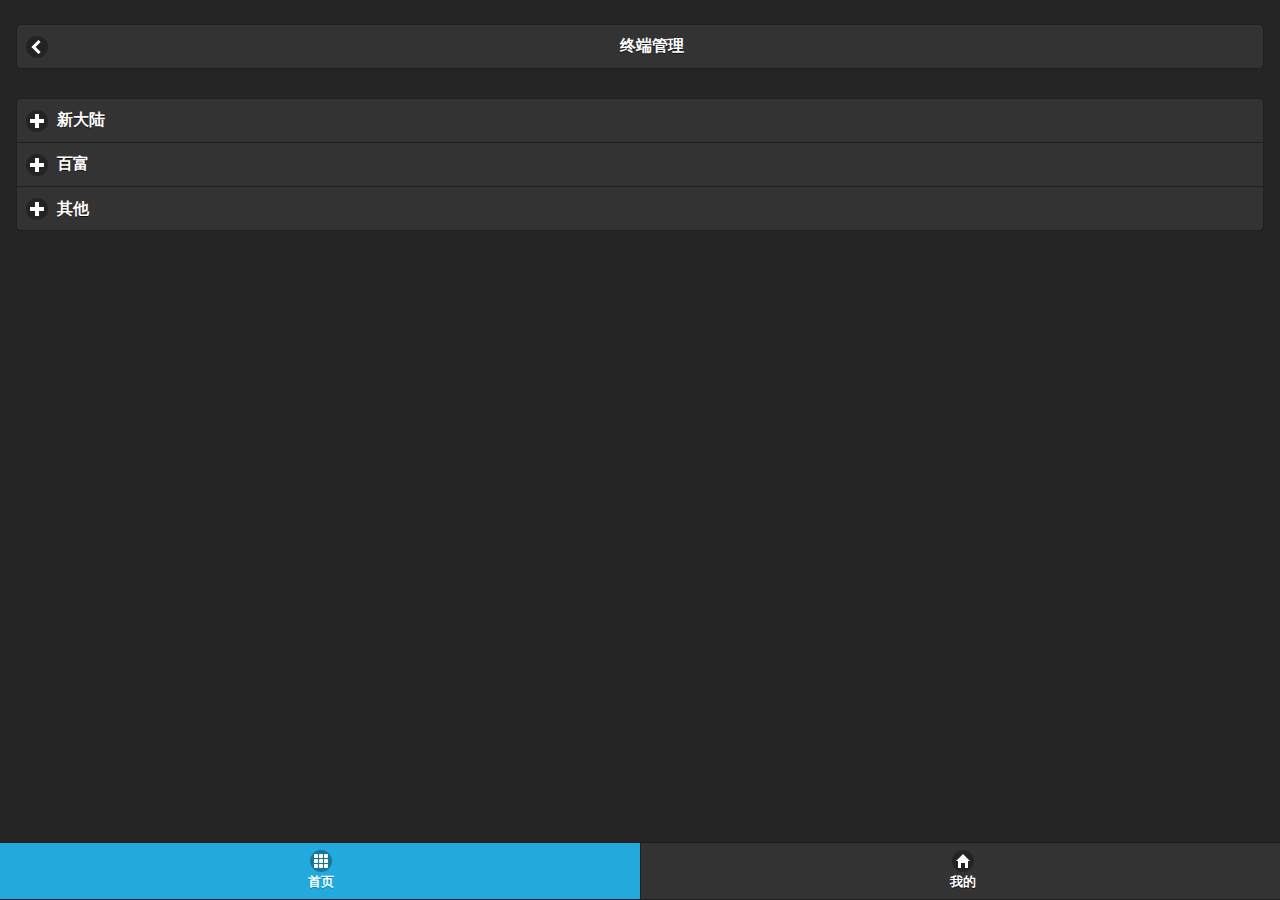
<file: font/terminal.html>
<!DOCTYPE html>
<html>
<head>
<meta charset="utf-8">
<meta name="viewport" content="width=device-width, initial-scale=1.0">
<title>登录页面</title>
<link href="css/jquery.mobile-1.4.5.min.css" rel="stylesheet" type="text/css"/>
<link href="css/my.css" rel="stylesheet" type="text/css"/>
<script src="js/jquery.min.js" type="text/javascript"></script>
<script src="js/jquery.mobile-1.4.5.min.js" type="text/javascript"></script>
</head>
<body>
<div data-role="page" data-theme="b">
    <section data-role="content"> 
    	<a href="all-mode.html" class="ui-btn ui-icon-carat-l ui-btn-icon-left div-theme-b">终端管理</a>
        <div data-role="collapsibleset" data-content-theme="a">     
            <div data-role="collapsible">     
                <h2>新大陆</h2>
                <ul data-role="listview" data-filter="true" data-filter-theme="a">
                    <li><a href="term-list.html">200000</a></li>
                    <li><a href="term-list.html">200001</a></li>
                    <li><a href="term-list.html">200002</a></li>
                    <li><a href="term-list.html">200003</a></li>
                </ul>
            </div>
            <div data-role="collapsible">     
                <h2>百富</h2>
                <ul data-role="listview" data-filter="true" data-filter-theme="a">
                    <li><a href="term-list.html">300000</a></li>
                    <li><a href="term-list.html">300001</a></li>
                </ul>
            </div>
            <div data-role="collapsible">     
                <h2>其他</h2>
                <ul data-role="listview" data-filter="true" data-filter-theme="a">
                    <li></li>
                </ul>
            </div>
        </div>
    </section>
    <footer data-role="footer" data-position="fixed" data-id="footernav">
        <div data-role="navbar">
            <ul>
                <li><a href="all-mode.html" class="ui-btn-active ui-state-persist" data-icon="grid">首页</a></li>
                <li><a href="admin.html" data-icon="home">我的</a></li>
            </ul>
        </div>
    </footer>
</div>
</body>
</html>
</file>
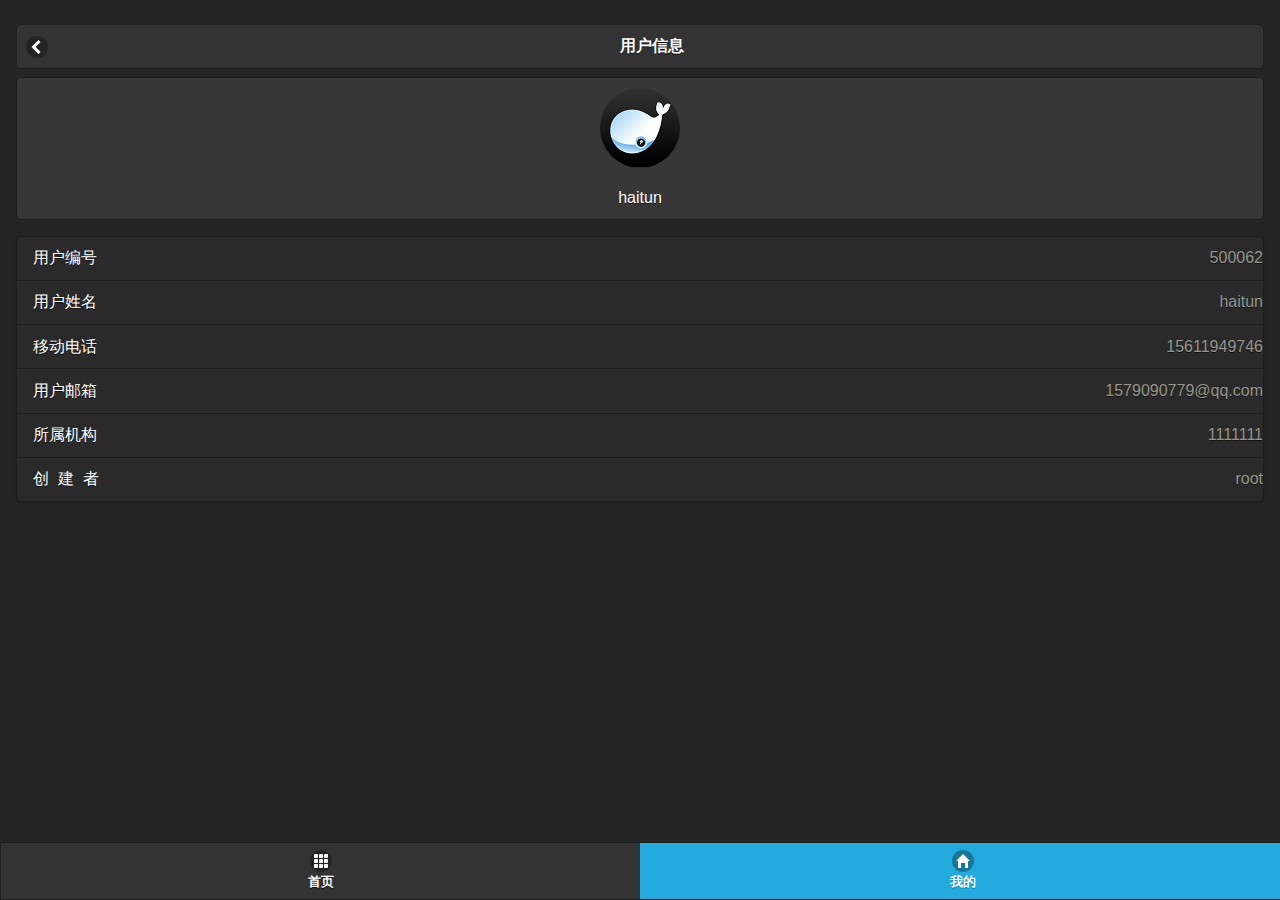
<file: font/user.html>
<!DOCTYPE html>
<html>
<head>
<meta charset="utf-8">
<meta name="viewport" content="width=device-width, initial-scale=1.0">
<title>登录页面</title>
<link href="css/jquery.mobile-1.4.5.min.css" rel="stylesheet" type="text/css"/>
<link href="css/my.css" rel="stylesheet" type="text/css"/>
<script src="js/jquery.min.js" type="text/javascript"></script>
<script src="js/jquery.mobile-1.4.5.min.js" type="text/javascript"></script>
</head>
<body>
<div data-role="page" data-theme="b">
    <section data-role="content">
    	<a href="admin.html" class="ui-btn ui-icon-carat-l ui-btn-icon-left div-theme-b">用户信息</a>
    	<div class="div-theme-b">
    		<div class="div-img-center"></div>
    		<div class="div-text-align">haitun</div>
    	</div>
        <ul data-role="listview" data-inset="true" class="ui-nodisc-icon ui-alt-icon">
            <li>用户编号<span class="sd-list-span">500062</span></li>
            <li>用户姓名<span class="sd-list-span">haitun</span></li>
            <li>移动电话<span class="sd-list-span">15611949746</span></li>
            <li>用户邮箱<span class="sd-list-span">1579090779@qq.com</span></li>
            <li>所属机构<span class="sd-list-span">1111111</span></li>
            <li>创&nbsp;&nbsp;建&nbsp;&nbsp;者<span class="sd-list-span">root</span></li>
        </ul>
    </section>
    <footer data-role="footer" data-position="fixed" data-id="footernav">
    	<div data-role="navbar">
    		<ul>
    			<li><a href="all-mode.html" data-icon="grid">首页</a></li>
    			<li><a href="admin.html" class="ui-btn-active ui-state-persist" data-icon="home">我的</a></li>
    		</ul>
    	</div>
    </footer>
</div>
</body>
</html>
</file>
<file: font/css/my.css>
@CHARSET "UTF-8";

#shname{ 
	background:url(images/icons-png/user-white.png) no-repeat 10px center;
	padding: 0px 34px;
	/*background-color:#fdffe8;*/
}

#shpasswd{ 
	background:url(images/icons-png/lock-white.png) no-repeat 10px center;
	padding: 0px 34px;
	/*background-color:#fdffe8;*/
}

#reservedpwd{
	background-color:inherit;
	border:0px;
}

#shsubmit{
	background-color:#285efb;
}

#loginfooter{
	font-size:0.7em;
	text-align:center;
}
.sd-login-gal{
	margin:10% 0;
	padding:10%;
}
.gallery-child{
	float:left;
	width:25%;
	padding:3%;
	margin:1%;
	text-align:center;
}
.gallery-child a{
	display:inline-block;
	text-decoration:none;
}
.gallery-child a label{
	font-size:0.9em;
	text-shadow:none;
	color:#171717;
}
#gallery-child1{
	background-color:#faf261;
}
#gallery-child2{
	background-color:#ff5959;
}
#gallery-child3{
	background-color:#80ff80;
}
#gallery-child4{
	background-color:#b1736d;
}
#gallery-child5{
	background-color:#828493;
}
#gallery-child6{
	background-color:#b56fb3;
}
#gallery-child7{
	background-color:#00ffff;
}
#gallery-child8{
	background-color:#eb9d0c;
}
#gallery-child9{
	background-color:#285efb;
}

.div-theme-b{
	background-color:#373737;
	border:1px solid #1b1b1b;
	border-radius:0.3125em;
}
.div-img-center{
	width:80px;
	height:80px;
	background:url(images/touxiang-mini.jpg) no-repeat center center;
	border-radius:50%;
	margin:10px auto;
}
.div-text-align{
	text-align:center;
	padding:10px;
}
.sd-list-span{
	color:#96968d;
	position:absolute;
	right:0px;
}
.sd-list-img{
	height:100px;
}
#sd-first-li{
	background-color:#373737;
	font-weight:bold;
	text-align:center;
}
#sd-collapsible{
	padding:2% 5% 5% 2%;
	margin:2%;
}
</file>
